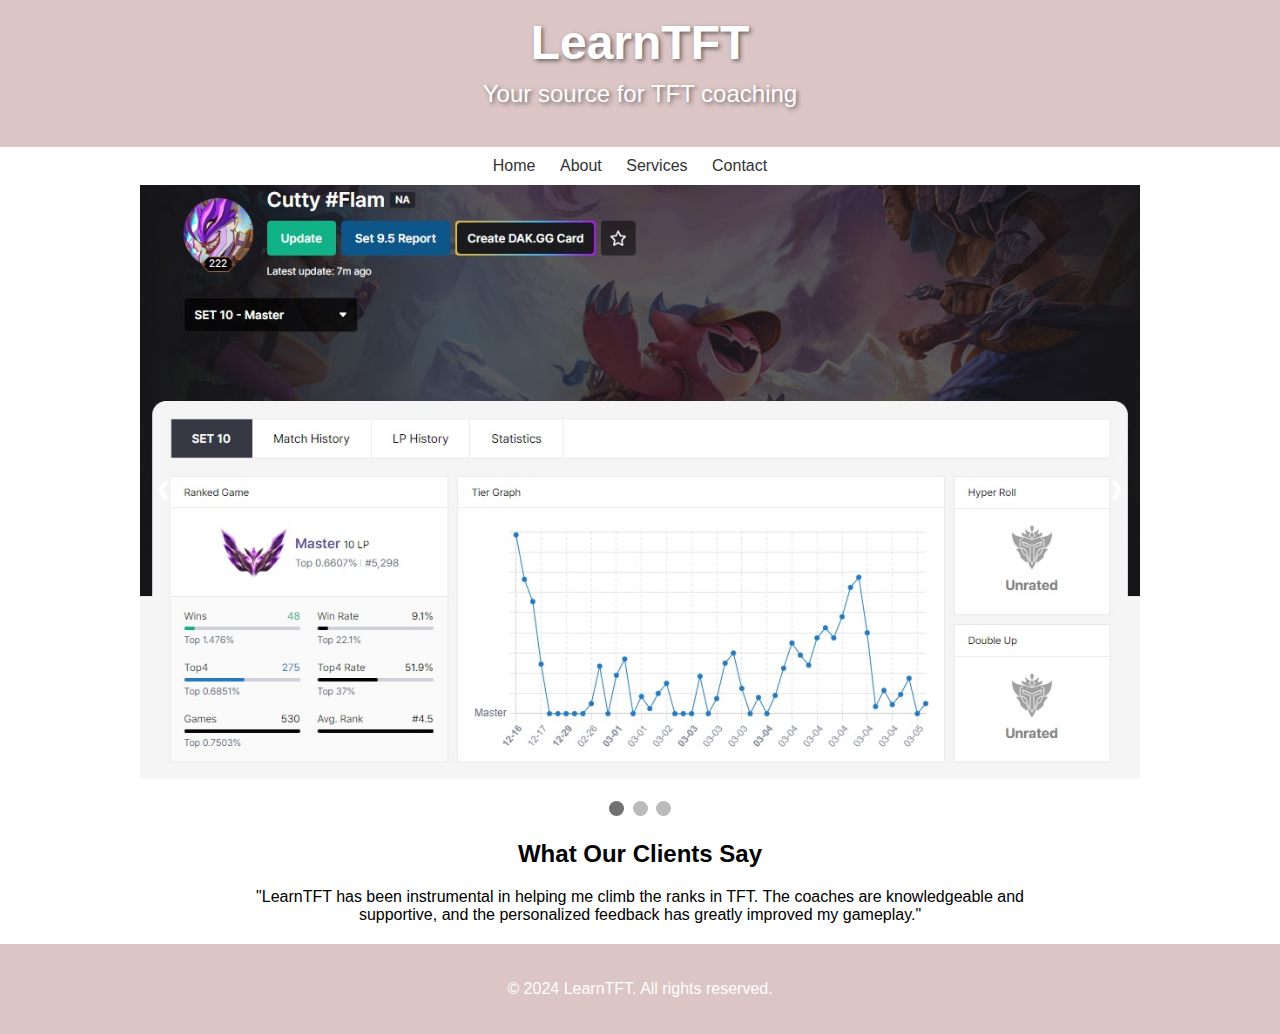
<file: learntft/index.html>
<!DOCTYPE html>
<html lang="en">
<head>
    <meta charset="UTF-8">
    <meta name="viewport" content="width=device-width, initial-scale=1.0">
    <title>LearnTFT - TFT Coaching Website</title>
    <link rel="stylesheet" href="styles.css">
    <style>
        .slideshow-container {
            max-width: 1000px;
            position: relative;
            margin: auto;
        }
        
        .mySlides {
            display: none;
        }
        
        .mySlides img {
            width: 100%;
            height: auto;
        }
        
        .prev, .next {
            cursor: pointer;
            position: absolute;
            top: 50%;
            width: auto;
            padding: 16px;
            margin-top: -22px;
            color: white;
            font-weight: bold;
            font-size: 18px;
            transition: 0.6s ease;
            border-radius: 0 3px 3px 0;
            user-select: none;
        }
        
        .next {
            right: 0;
            border-radius: 3px 0 0 3px;
        }
        
        .prev:hover, .next:hover {
            background-color: rgba(0, 0, 0, 0.8);
        }
        
        .text {
            color: #f2f2f2;
            font-size: 15px;
            padding: 8px 12px;
            position: absolute;
            bottom: 8px;
            width: 100%;
            text-align: center;
        }
        
        .dot {
            cursor: pointer;
            height: 15px;
            width: 15px;
            margin: 0 2px;
            background-color: #bbb;
            border-radius: 50%;
            display: inline-block;
            transition: background-color 0.6s ease;
        }
        
        .active, .dot:hover {
            background-color: #717171;
        }
        
        .testimonial {
            margin: 20px auto;
            max-width: 800px;
            text-align: center;
        }
        
        main {
            padding-bottom: 100px; /* Adjust to accommodate footer */
            overflow-y: auto; /* Enable vertical scrolling */
        }
        
        .service {
            margin-bottom: 30px;
        }
    
    </style>
</head>
<body>
    <header class="header">
        <div class="header-overlay">
            
            <div class="header-content">
                <h1 class="header-title">LearnTFT</h1>
                <p class="header-subtitle">Your source for TFT coaching</p>
            </div>
        </div>
    </header>
    
    <nav>
        <ul>
            <li><a href="#">Home</a></li>
            <li><a href="about.html">About</a></li>
            <li><a href="services.html">Services</a></li>
            <li><a href="contact.html">Contact</a></li>
        </ul>
    </nav>
    
    <div class="slideshow-container">
        <div class="mySlides fade">
            <img src="tft1.jpg" style="width:100%">
        </div>
        
        <div class="mySlides fade">
            <img src="tft2.jpg" style="width:100%">
        </div>
        
        <div class="mySlides fade">
            <img src="tft3.jpg" style="width:100%">
        </div>
        
        <a class="prev" onclick="plusSlides(-1)">&#10094;</a>
        <a class="next" onclick="plusSlides(1)">&#10095;</a>
    </div>
    <br>
    
    <div style="text-align:center">
        <span class="dot" onclick="currentSlide(1)"></span>
        <span class="dot" onclick="currentSlide(2)"></span>
        <span class="dot" onclick="currentSlide(3)"></span>
    </div>
    
    <div class="testimonial">
        <h2>What Our Clients Say</h2>
        <p>"LearnTFT has been instrumental in helping me climb the ranks in TFT. The coaches are knowledgeable and supportive, and the personalized feedback has greatly improved my gameplay."</p>
       
    </div>
    
    <footer>
        <p>&copy; 2024 LearnTFT. All rights reserved.</p>
    </footer>

    <script>
        var slideIndex = 1;
        showSlides(slideIndex);
        
        function plusSlides(n) {
            showSlides(slideIndex += n);
        }
        
        function currentSlide(n) {
            showSlides(slideIndex = n);
        }
        
        function showSlides(n) {
            var i;
            var slides = document.getElementsByClassName("mySlides");
            var dots = document.getElementsByClassName("dot");
            if (n > slides.length) {slideIndex = 1}    
            if (n < 1) {slideIndex = slides.length}
            for (i = 0; i < slides.length; i++) {
                slides[i].style.display = "none";  
            }
            for (i = 0; i < dots.length; i++) {
                dots[i].className = dots[i].className.replace(" active", "");
            }
            slides[slideIndex-1].style.display = "block";  
            dots[slideIndex-1].className += " active";
        }
    </script>
</body>
</html>
</file>
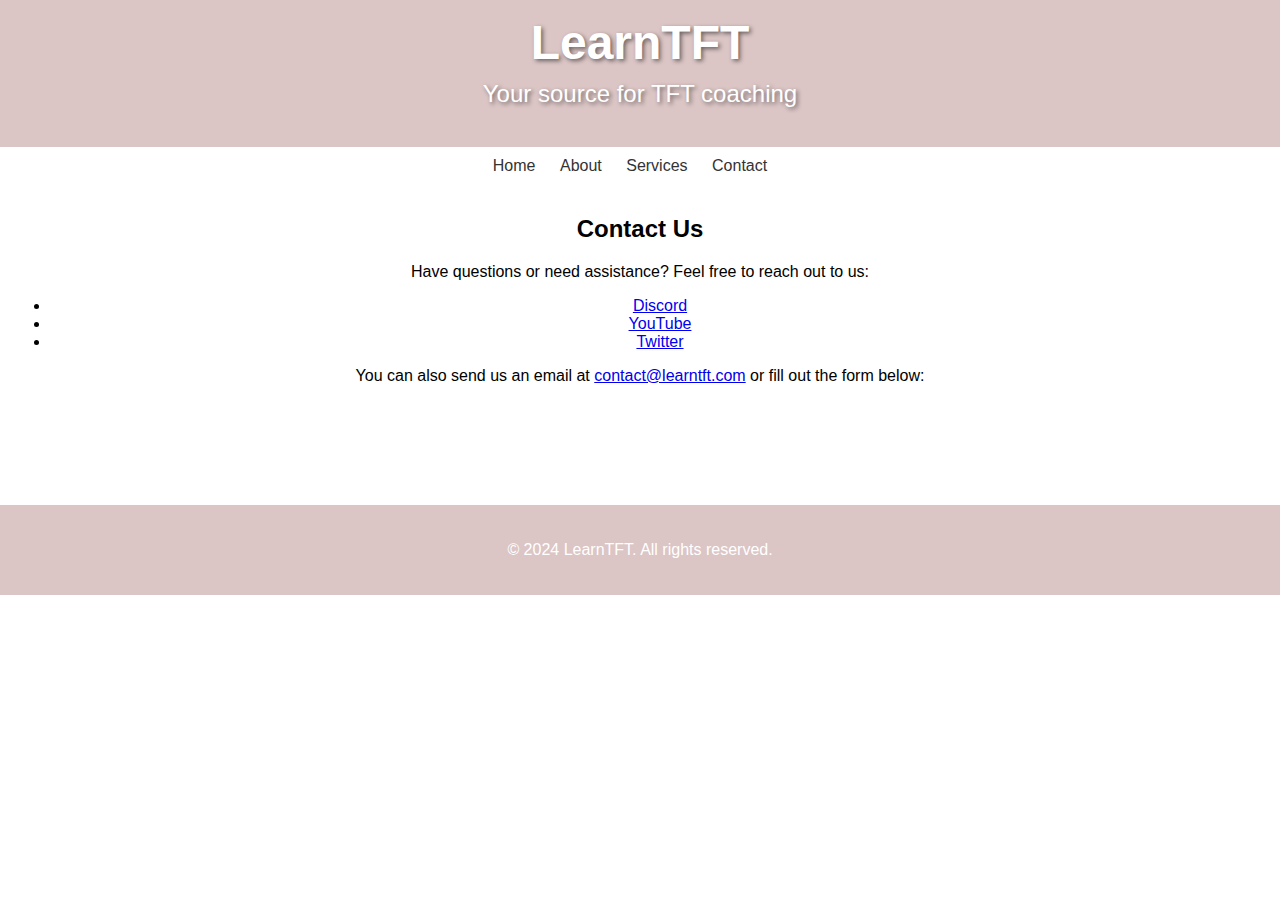
<file: learntft/contact.html>
<!DOCTYPE html>
<html lang="en">
<head>
    <meta charset="UTF-8">
    <meta name="viewport" content="width=device-width, initial-scale=1.0">
    <title>Contact Us - LearnTFT</title>
    <link rel="stylesheet" href="styles.css">
    <style>
        main {
            padding-bottom: 100px; /* Adjust to accommodate footer */
            overflow-y: auto; /* Enable vertical scrolling */
        }
        
        .service {
            margin-bottom: 30px;
        }
    </style>
</head>
<body>
    <header class="header">
        <div class="header-overlay">
          
            <div class="header-content">
                <h1 class="header-title">LearnTFT</h1>
                <p class="header-subtitle">Your source for TFT coaching</p>
            </div>
        </div>
    </header>
    <nav>
        <ul>
            <li><a href="index.html">Home</a></li>
            <li><a href="about.html">About</a></li>
            <li><a href="services.html">Services</a></li>
            <li><a href="contact.html">Contact</a></li>
        </ul>
    </nav>
    
    <main>
        <section class="contact-section">
            <h2>Contact Us</h2>
            <p>Have questions or need assistance? Feel free to reach out to us:</p>
            <!-- Add links to your social media accounts -->
            <ul>
                <li><a href="https://discord.gg/Mu2udUttDQ">Discord</a></li>
                <li><a href="https://www.youtube.com/your-youtube">YouTube</a></li>
                <li><a href="https://twitter.com/your-twitter">Twitter</a></li>
            </ul>
            <p>You can also send us an email at <a href="mailto:contact@learntft.com">contact@learntft.com</a> or fill out the form below:</p>
            <!-- Add your contact form here -->
        </section>
    </main>
    
    <footer>
        
        <p>&copy; 2024 LearnTFT. All rights reserved.</p>
    </footer>
</body>
</html>
</file>
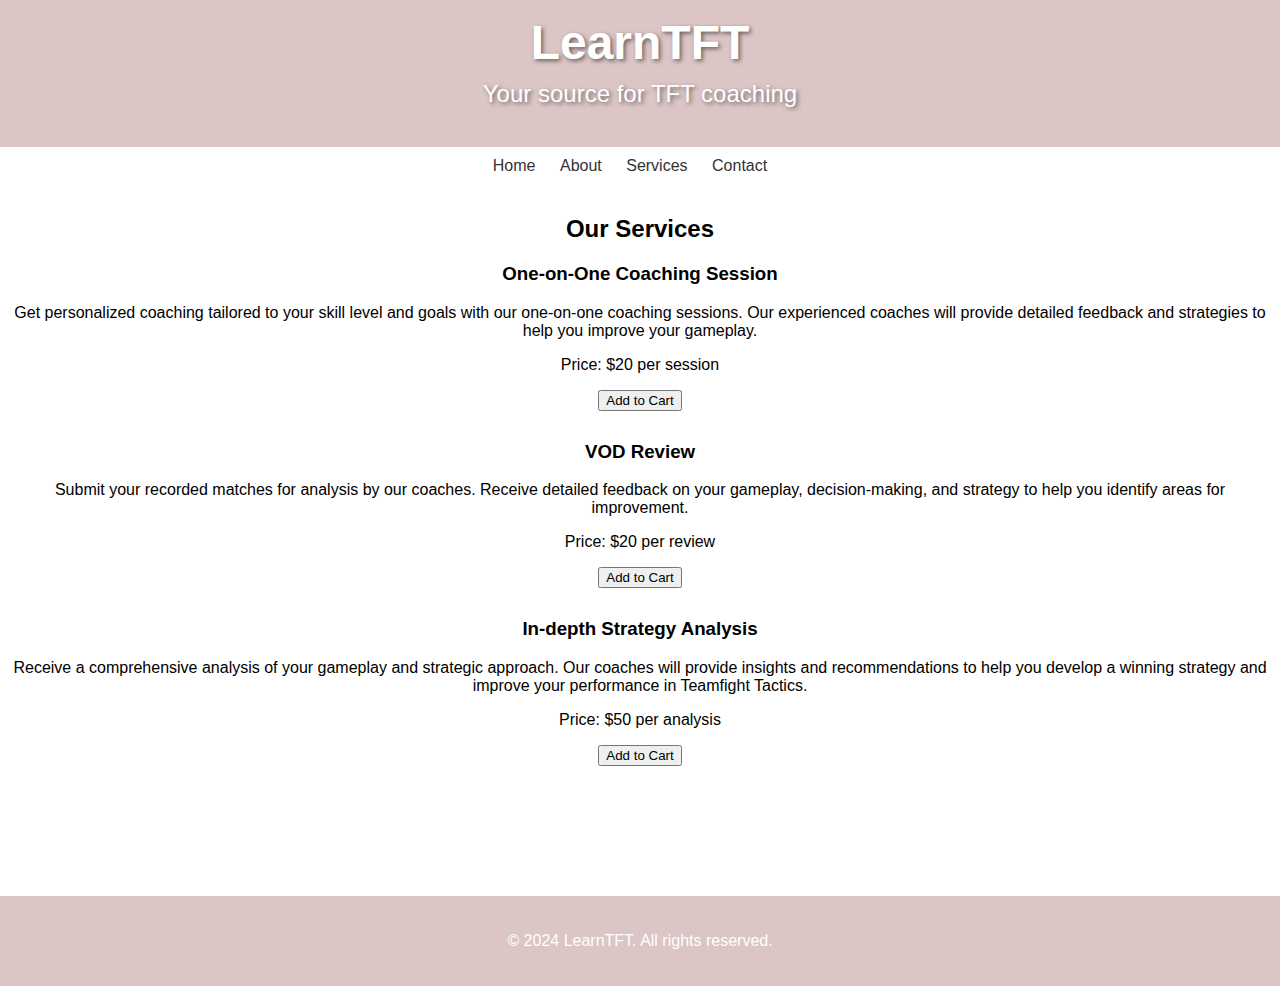
<file: learntft/services.html>
<!DOCTYPE html>
<html lang="en">
<head>
    <meta charset="UTF-8">
    <meta name="viewport" content="width=device-width, initial-scale=1.0">
    <title>Our Services - LearnTFT</title>
    <link rel="stylesheet" href="styles.css">
    <style>
        main {
            padding-bottom: 100px; /* Adjust to accommodate footer */
            overflow-y: auto; /* Enable vertical scrolling */
        }
        
        .service {
            margin-bottom: 30px;
        }
    </style>
</head>
<body>
    <header class="header">
        <div class="header-overlay">
          
            <div class="header-content">
                <h1 class="header-title">LearnTFT</h1>
                <p class="header-subtitle">Your source for TFT coaching</p>
            </div>
        </div>
    </header>
    
    <nav>
        <ul>
            <li><a href="index.html">Home</a></li>
            <li><a href="about.html">About</a></li>
            <li><a href="#">Services</a></li>
            <li><a href="contact.html">Contact</a></li>
        </ul>
    </nav>
    
    <main>
        <section>
            <h2>Our Services</h2>
            
            <div class="service">
                <h3>One-on-One Coaching Session</h3>
                <p>Get personalized coaching tailored to your skill level and goals with our one-on-one coaching sessions. Our experienced coaches will provide detailed feedback and strategies to help you improve your gameplay.</p>
                <p>Price: $20 per session</p>
                <form action="purchase.php" method="post">
                    <input type="hidden" name="service" value="One-on-One Coaching Session">
                    <input type="submit" value="Add to Cart">
                </form>
            </div>
            
            <div class="service">
                <h3>VOD Review</h3>
                <p>Submit your recorded matches for analysis by our coaches. Receive detailed feedback on your gameplay, decision-making, and strategy to help you identify areas for improvement.</p>
                <p>Price: $20 per review</p>
                <form action="purchase.php" method="post">
                    <input type="hidden" name="service" value="VOD Review">
                    <input type="submit" value="Add to Cart">
                </form>
            </div>
            
            <div class="service">
                <h3>In-depth Strategy Analysis</h3>
                <p>Receive a comprehensive analysis of your gameplay and strategic approach. Our coaches will provide insights and recommendations to help you develop a winning strategy and improve your performance in Teamfight Tactics.</p>
                <p>Price: $50 per analysis</p>
                <form action="purchase.php" method="post">
                    <input type="hidden" name="service" value="In-depth Strategy Analysis">
                    <input type="submit" value="Add to Cart">
                </form>
            </div>
        </section>
    </main>
    
    <footer>
        <p>&copy; 2024 LearnTFT. All rights reserved.</p>
    </footer>
</body>
</html>
</file>
<file: learntft/styles.css>
body {
    font-family: Arial, sans-serif;
    margin: 0;
    padding: 0;
}

.header {
    text-align: center;
    background-color: #dbc5c5;
    padding: 15px;
    
}

.header-content {
    position: relative;
    bottom: 0px; /* Adjust as needed */
    left: 50%;
    transform: translateX(-50%);
    color: #fff;
    text-shadow: 2px 2px 4px rgba(0, 0, 0, 0.5);
}

.header-title {
    font-size: 3em;
    margin: 0;
    padding: 0;
}

.header-subtitle {
    font-size: 1.5em;
    margin-top: 10px;
}

nav ul {
    list-style-type: none;
    margin: 0;
    padding: 10px;
    text-align: center;
}

nav ul li {
    display: inline-block;
    margin-right: 20px;
}

nav ul li a {
    color: #333;
    text-decoration: none;
}

main {
    padding: 10px;
    text-align: center;
}

section {
    margin-bottom: 20px;
}

footer {
    position: relative; /* Change from fixed or absolute to relative */
    bottom: 0;
    width: 100%;
    background-color: #dbc5c5;
    color: #fff;
    text-align: center;
    padding: 20px 0;
}



/* Slideshow container */
.slideshow-container {
    position: relative;
    max-width: 1000px;
    margin: auto;
}

/* Hide the images by default */
.mySlides {
    display: none;
}

/* Next & previous buttons */
.prev, .next {
    cursor: pointer;
    position: absolute;
    top: 50%;
    width: auto;
    padding: 16px;
    margin-top: -22px;
    color: white;
    font-weight: bold;
    font-size: 18px;
    transition: 0.6s ease;
    border-radius: 0 3px 3px 0;
}

/* Position the "next button" to the right */
.next {
    right: 0;
    border-radius: 3px 0 0 3px;
}

/* On hover, add a black background color with a little bit see-through */
.prev:hover, .next:hover {
    background-color: rgba(0,0,0,0.8);
}

/* Fading animation */
.fade {
    animation-name: fade;
    animation-duration: 1.5s;
}

@keyframes fade {
    from {opacity: .4}
    to {opacity: 1}
}
</file>
